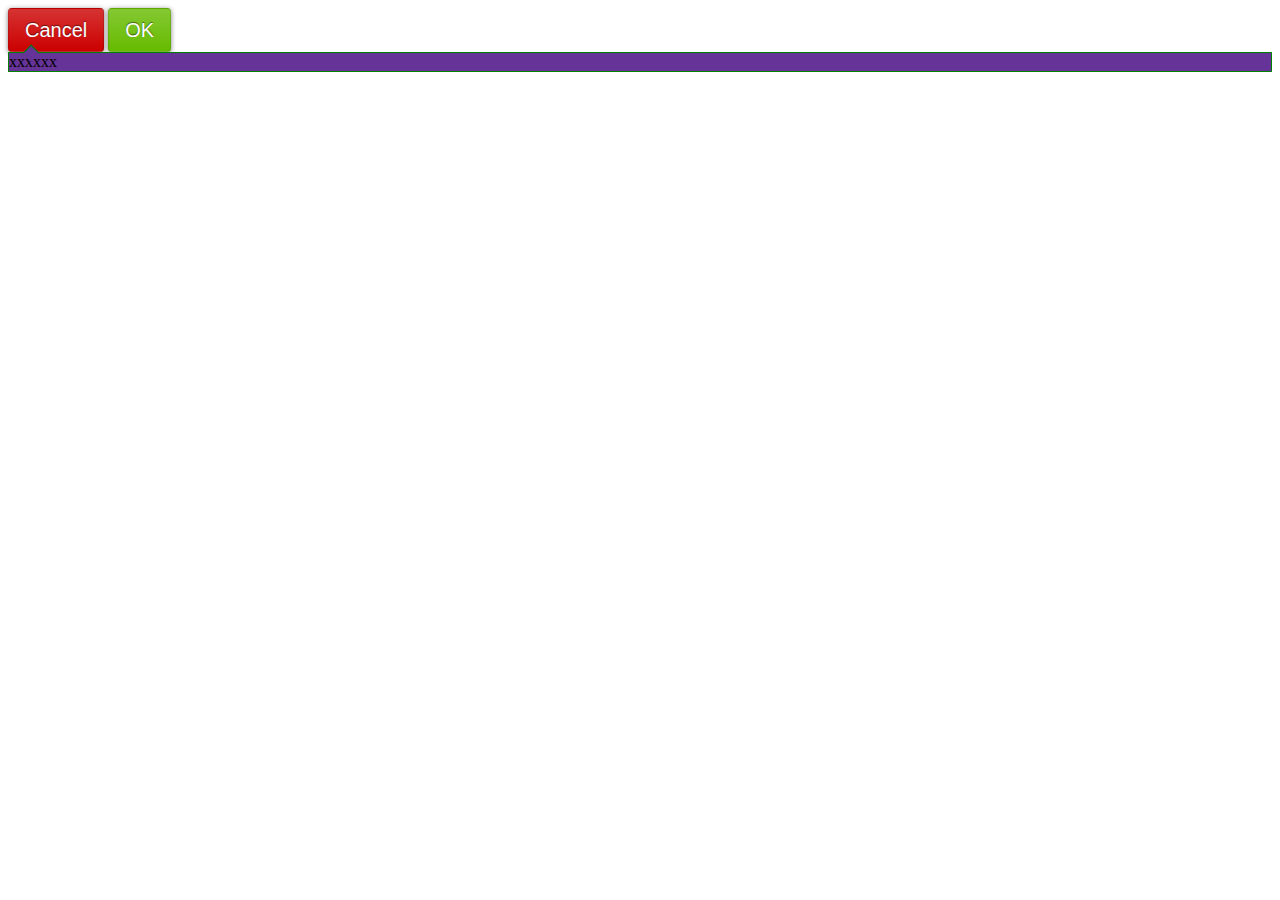
<file: 1/index.html>
<!DOCTYPE html>
<html lang="en">

<head>
    <meta charset="UTF-8">
    <meta http-equiv="X-UA-Compatible" content="IE=edge">
    <meta name="viewport" content="width=device-width, initial-scale=1.0">
    <title>Document</title>
    <link rel="stylesheet" href="./style.css" type="text/css" />
</head>

<body>
    <button class="cancel">Cancel</button>
    <button class="ok">OK</button>
    <div class="box">
        <div class="callout">xxxxxx</div>
    </div>
</body>

</html>
</file>
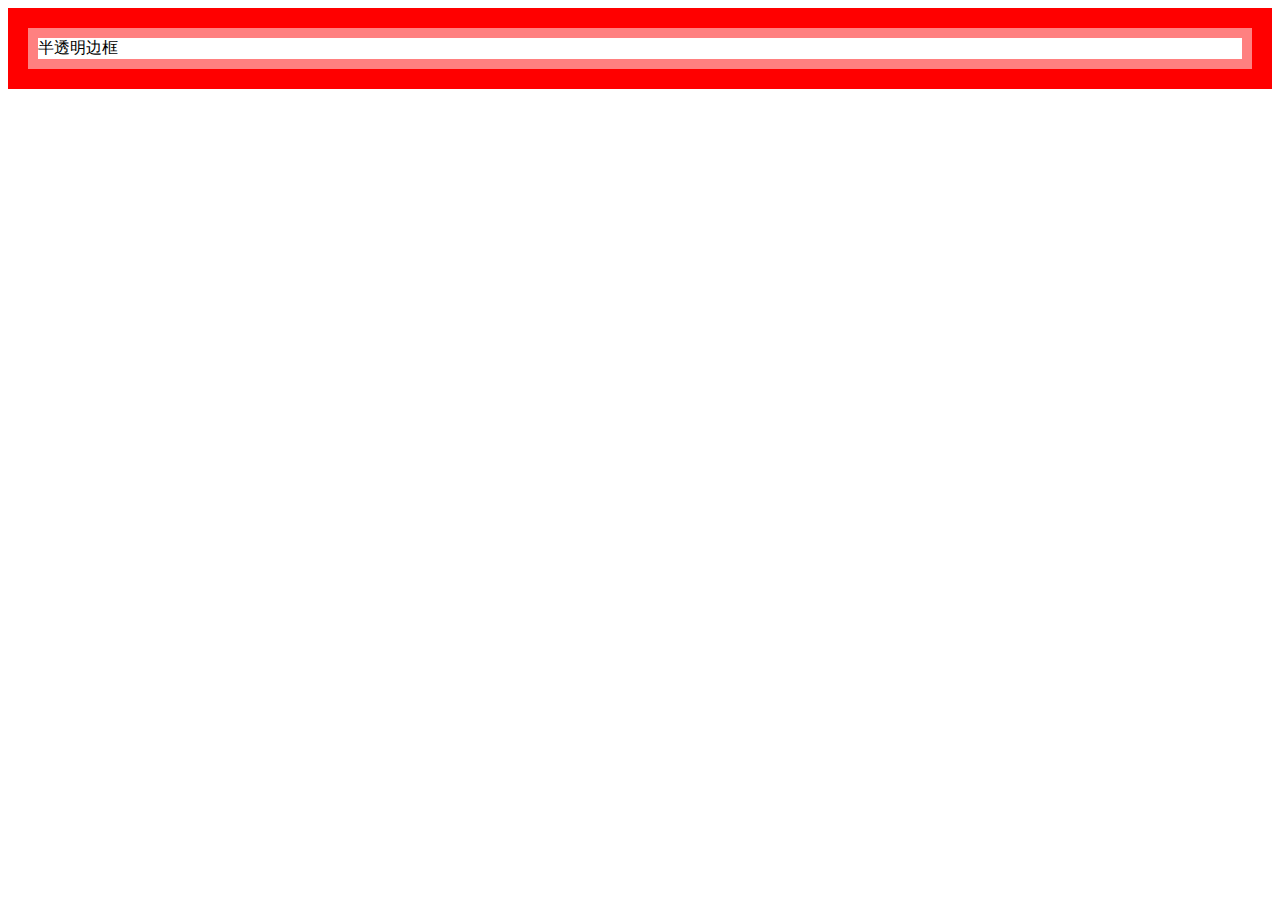
<file: 2.背景与边框/1.半透明边框/index.html>
<!DOCTYPE html>
<html lang="en">

<head>
    <meta charset="UTF-8">
    <meta http-equiv="X-UA-Compatible" content="IE=edge">
    <meta name="viewport" content="width=device-width, initial-scale=1.0">
    <title>Document</title>
    <link rel="stylesheet" href="./style.css" type="text/css" />
</head>

<body>
    <div class="box">
        <div class="border">半透明边框</div>
    </div>
</body>

</html>
</file>
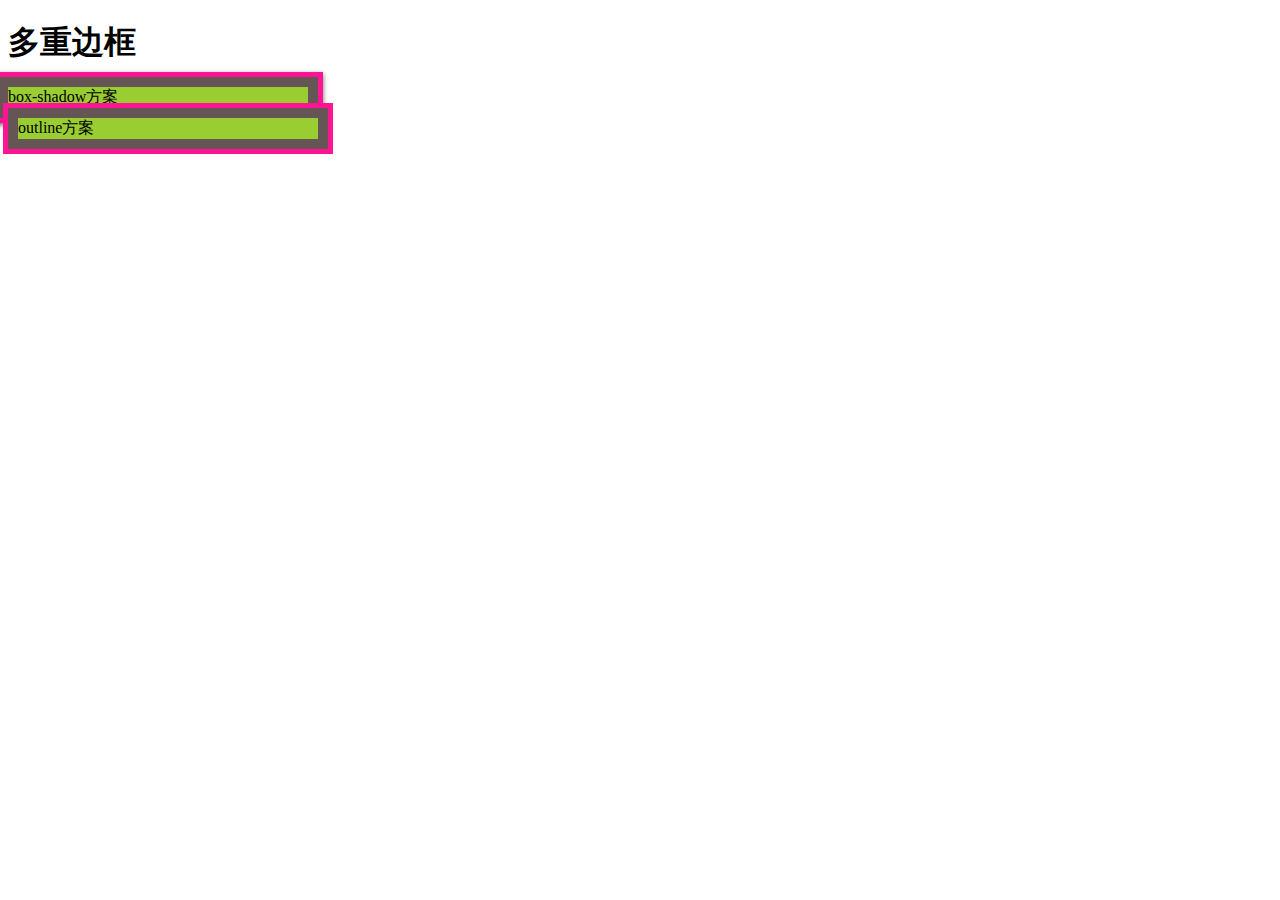
<file: 2.背景与边框/2.多重边框/index.html>
<!DOCTYPE html>
<html lang="en">

<head>
    <meta charset="UTF-8">
    <meta http-equiv="X-UA-Compatible" content="IE=edge">
    <meta name="viewport" content="width=device-width, initial-scale=1.0">
    <title>Document</title>
    <link rel="stylesheet" href="./style.css" type="text/css" />
</head>

<body>
    <h1>多重边框</h1>
    <div class="box box-shadow">
        box-shadow方案
    </div>
    <div class="box outline">
        outline方案
    </div>
</body>

</html>
</file>
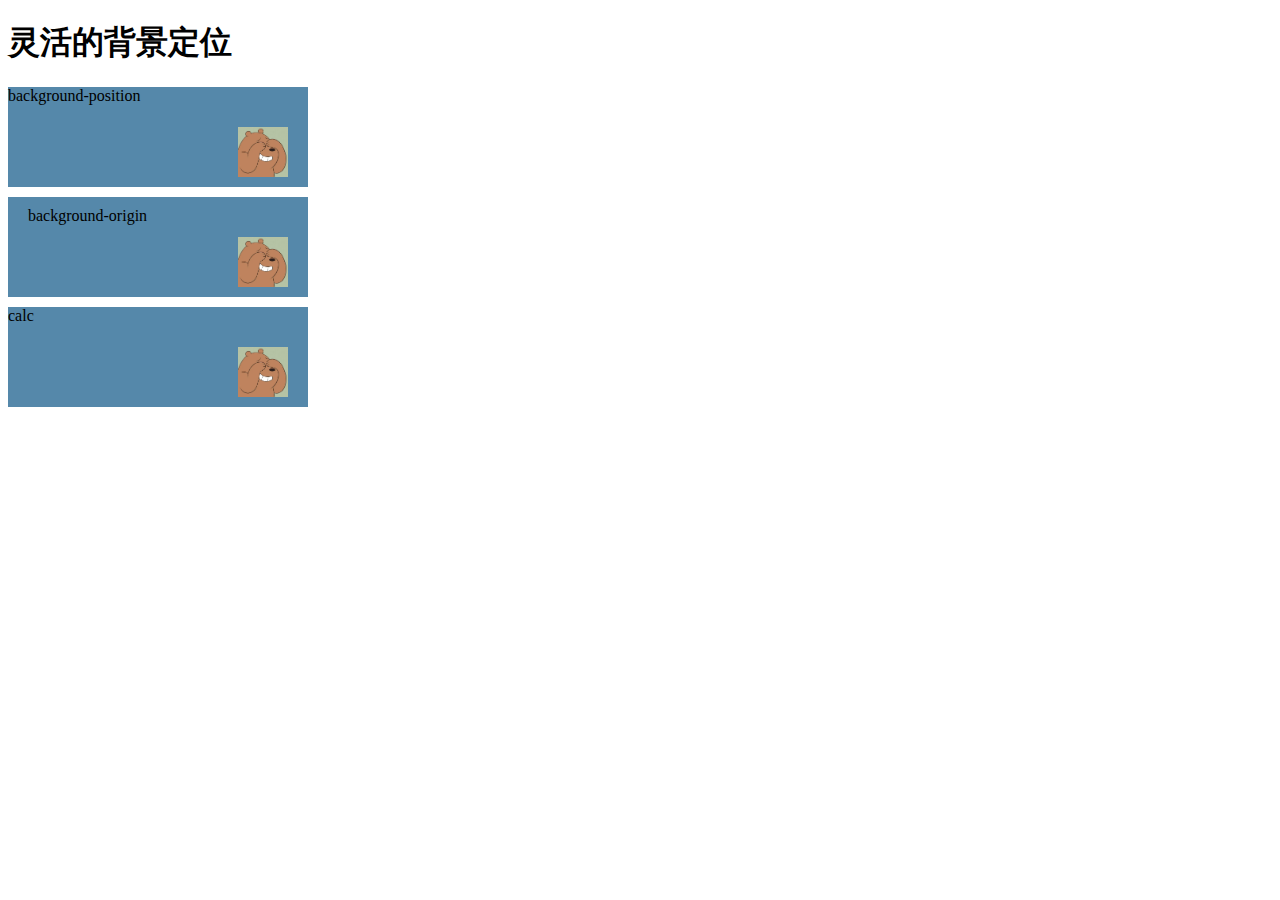
<file: 2.背景与边框/3.灵活的背景定位/index.html>
<!DOCTYPE html>
<html lang="en">

<head>
    <meta charset="UTF-8">
    <meta http-equiv="X-UA-Compatible" content="IE=edge">
    <meta name="viewport" content="width=device-width, initial-scale=1.0">
    <title>Document</title>
    <link rel="stylesheet" href="./style.css" type="text/css" />
</head>

<body>
    <h1>灵活的背景定位</h1>
    <div class="box bg-position">
        background-position
    </div>
    <div class="box bg-origin">
        background-origin
    </div>
    <div class="box calc">
        calc
    </div>
</body>

</html>
</file>
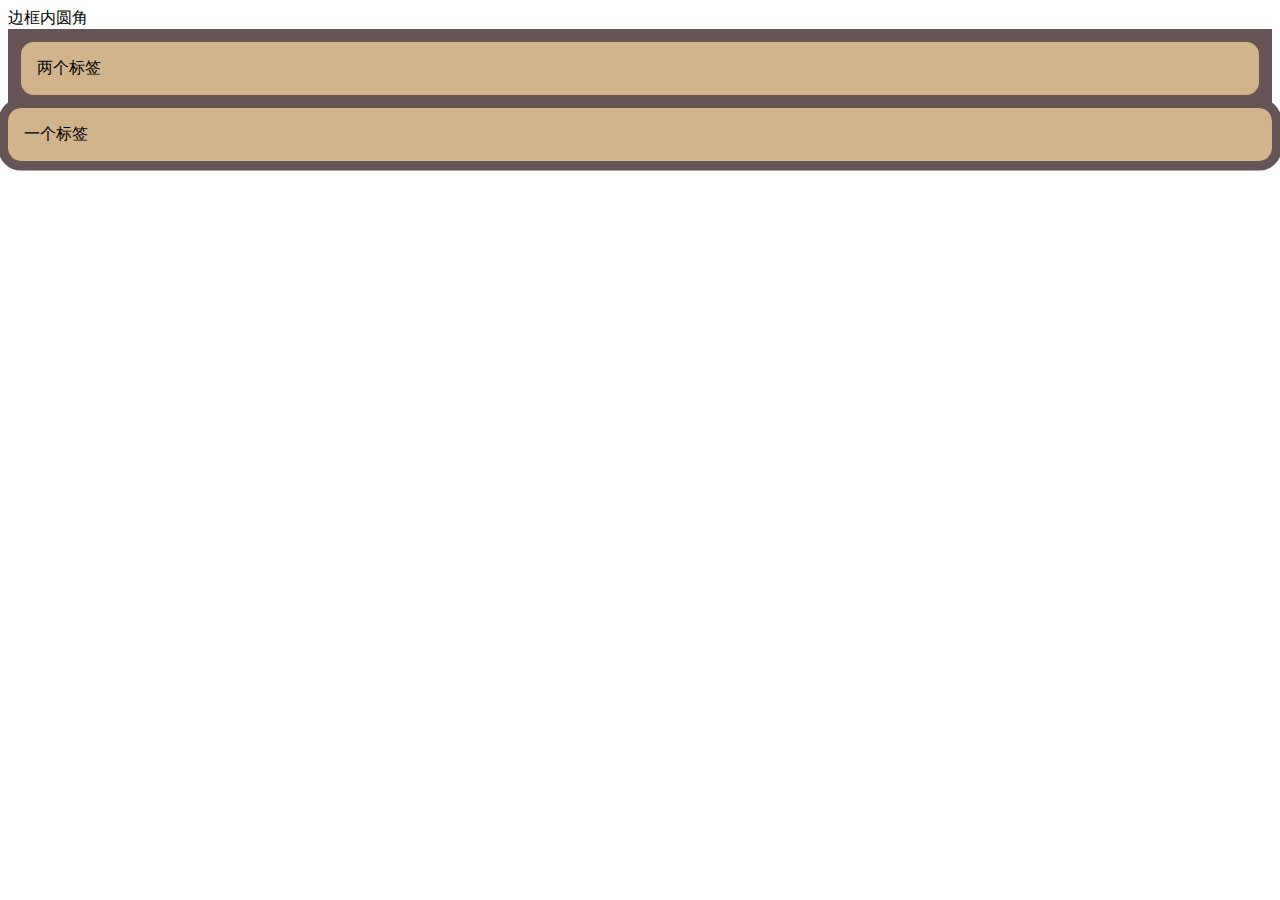
<file: 2.背景与边框/4.边框内圆角/index.html>
<!DOCTYPE html>
<html lang="en">
<head>
    <meta charset="UTF-8">
    <meta http-equiv="X-UA-Compatible" content="IE=edge">
    <meta name="viewport" content="width=device-width, initial-scale=1.0">
    <title>Document</title>
    <link rel="stylesheet" href="./style.css" type="text/css" />
</head>
<body>
    <div>
        边框内圆角
    </div>
    <div class="box1">
        <div>
            两个标签
        </div>
    </div>
    <div class="box2">一个标签</div>
</body>
</html>
</file>
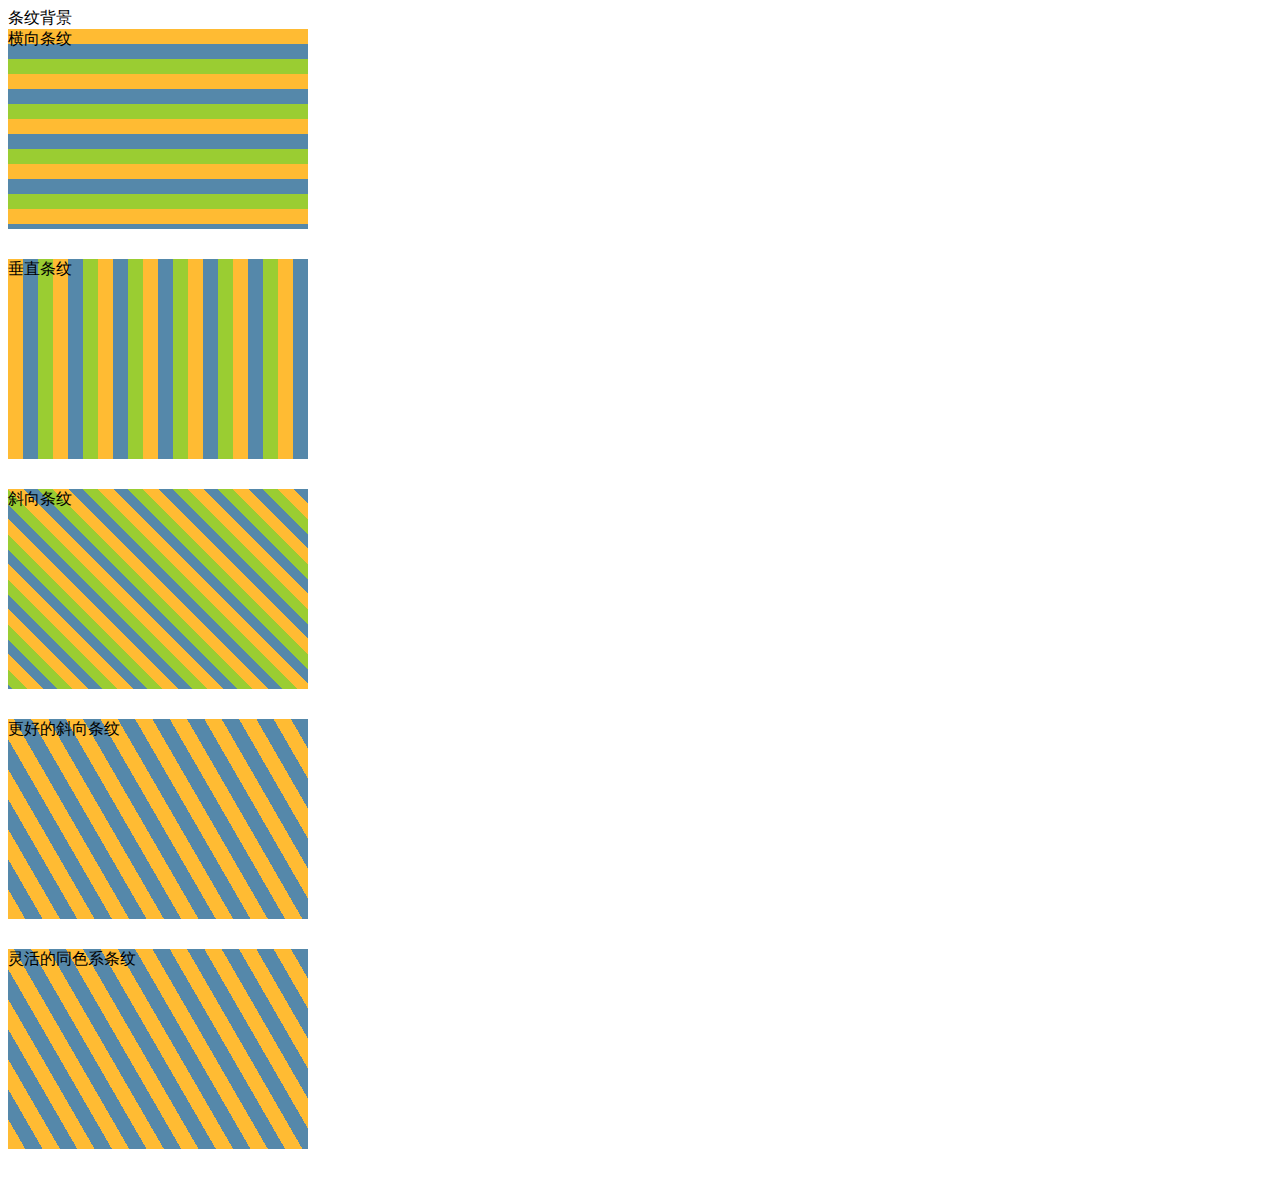
<file: 2.背景与边框/5.条纹背景/index.html>
<!DOCTYPE html>
<html lang="en">
<head>
    <meta charset="UTF-8">
    <meta http-equiv="X-UA-Compatible" content="IE=edge">
    <meta name="viewport" content="width=device-width, initial-scale=1.0">
    <title>Document</title>
    <link rel="stylesheet" href="./style.css" type="text/css" />
</head>
<body>
    <div>
        条纹背景
    </div>
    <div class="box box1">
        横向条纹
    </div>
    <div class="box box2">
        垂直条纹
    </div>
    <div class="box box3">
        斜向条纹
    </div>
    <div class="box box4">
        更好的斜向条纹
    </div>
    <div class="box box5">
        灵活的同色系条纹
    </div>
</body>
</html>
</file>
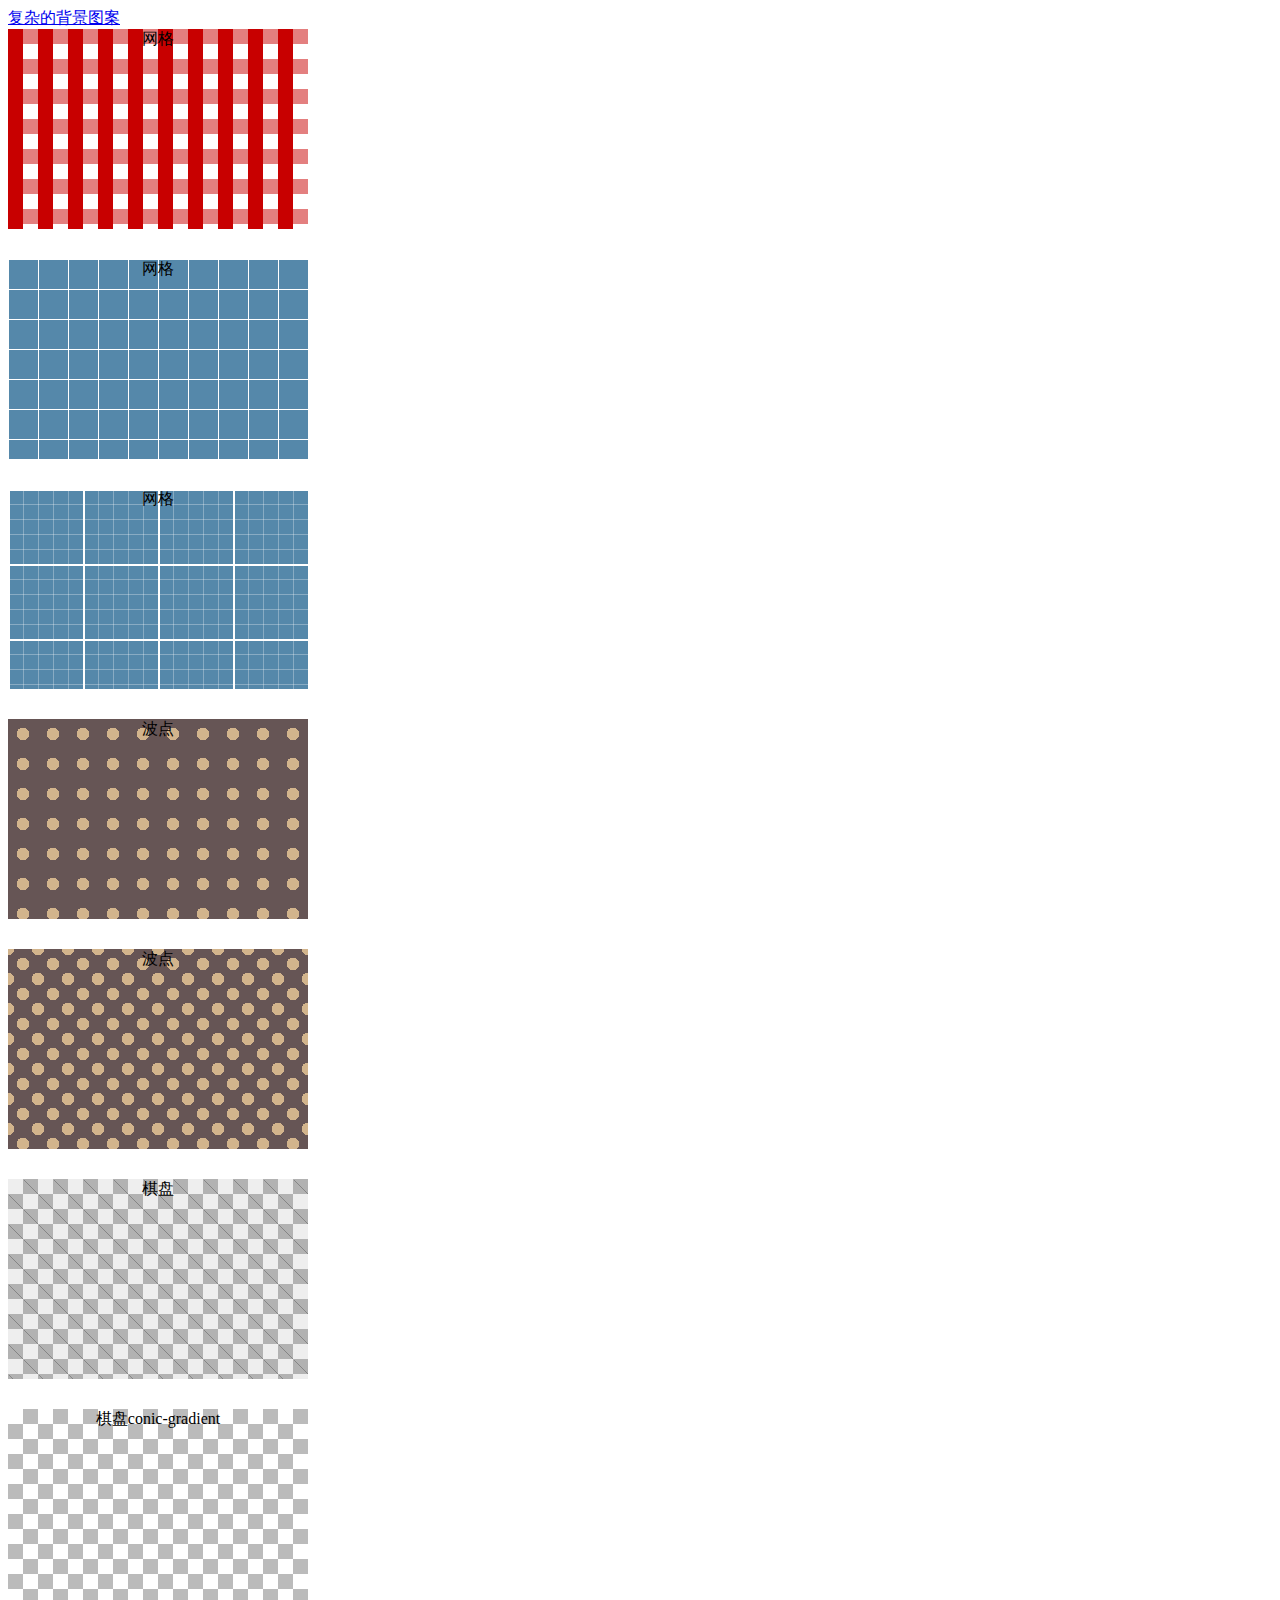
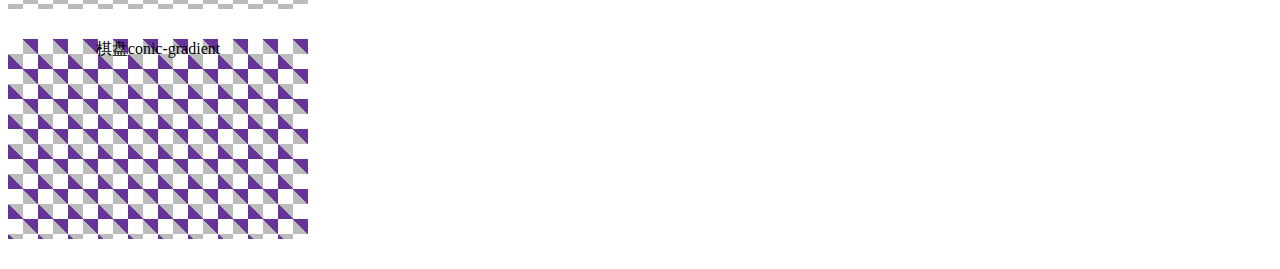
<file: 2.背景与边框/6.复杂的背景图案/index.html>
<!DOCTYPE html>
<html lang="en">

<head>
    <meta charset="UTF-8">
    <meta http-equiv="X-UA-Compatible" content="IE=edge">
    <meta name="viewport" content="width=device-width, initial-scale=1.0">
    <title>Document</title>
    <link rel="stylesheet" href="./style.css" type="text/css" />
</head>

<body>
    <div>
        <a href="https://projects.verou.me/css3patterns/" target="_blank">复杂的背景图案</a>
    </div>
    <div class="box box1">
        网格
    </div>
    <div class="box box2">
        网格
    </div>
    <div class="box box3">
        网格
    </div>
    <div class="box box4">
        波点
    </div>
    <div class="box box5">
        波点
    </div>
    <div class="box box6">
        棋盘
    </div>
    <div class="box box7">
        棋盘conic-gradient
    </div>
    <div class="box box8">
        棋盘conic-gradient
    </div>
</body>

</html>
</file>
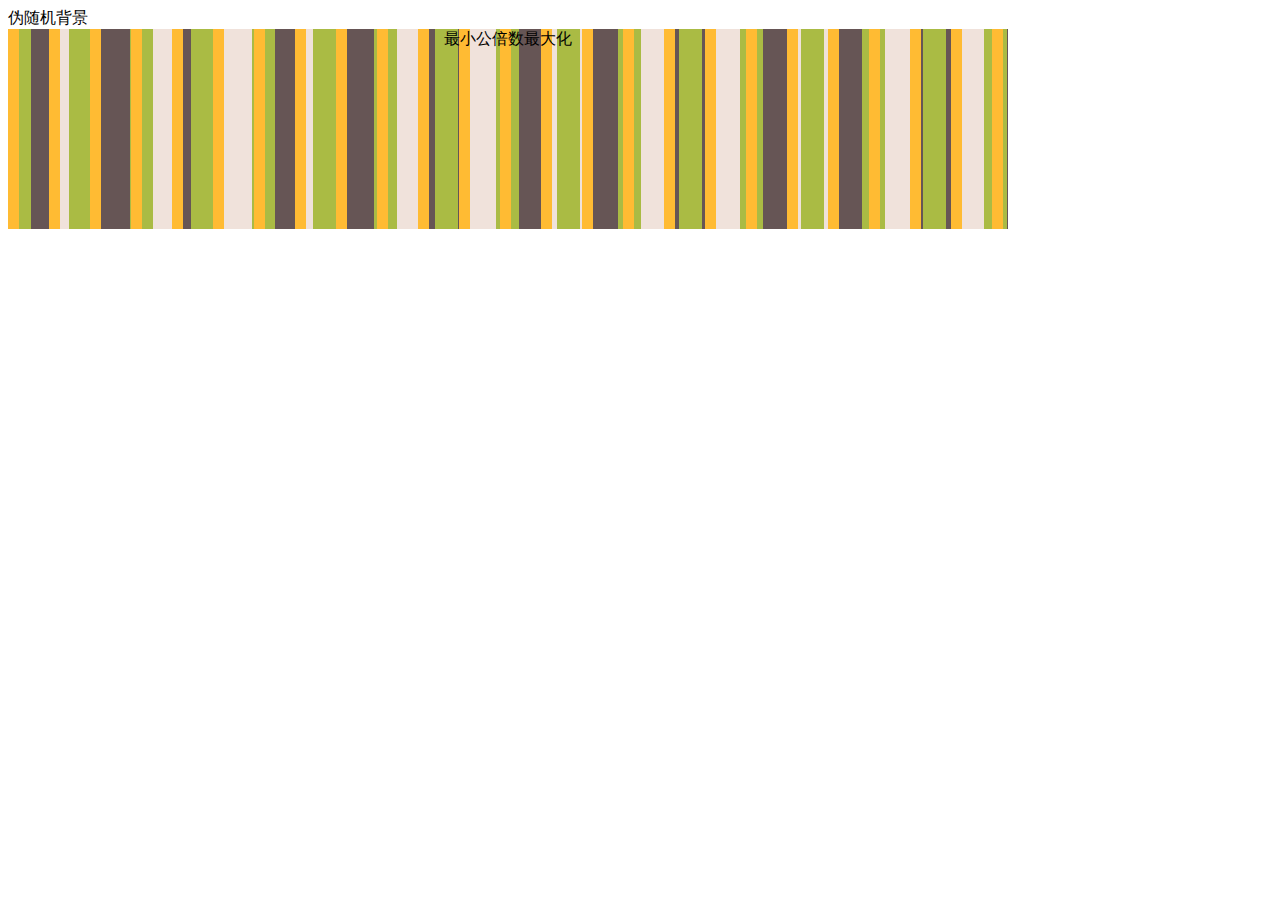
<file: 2.背景与边框/7.伪随机背景/index.html>
<!DOCTYPE html>
<html lang="en">

<head>
    <meta charset="UTF-8">
    <meta http-equiv="X-UA-Compatible" content="IE=edge">
    <meta name="viewport" content="width=device-width, initial-scale=1.0">
    <title>Document</title>
    <link rel="stylesheet" href="./style.css" type="text/css" />
</head>

<body>
    <div>
        伪随机背景
    </div>
    <div class="box box1">
        最小公倍数最大化
    </div>
</body>

</html>
</file>
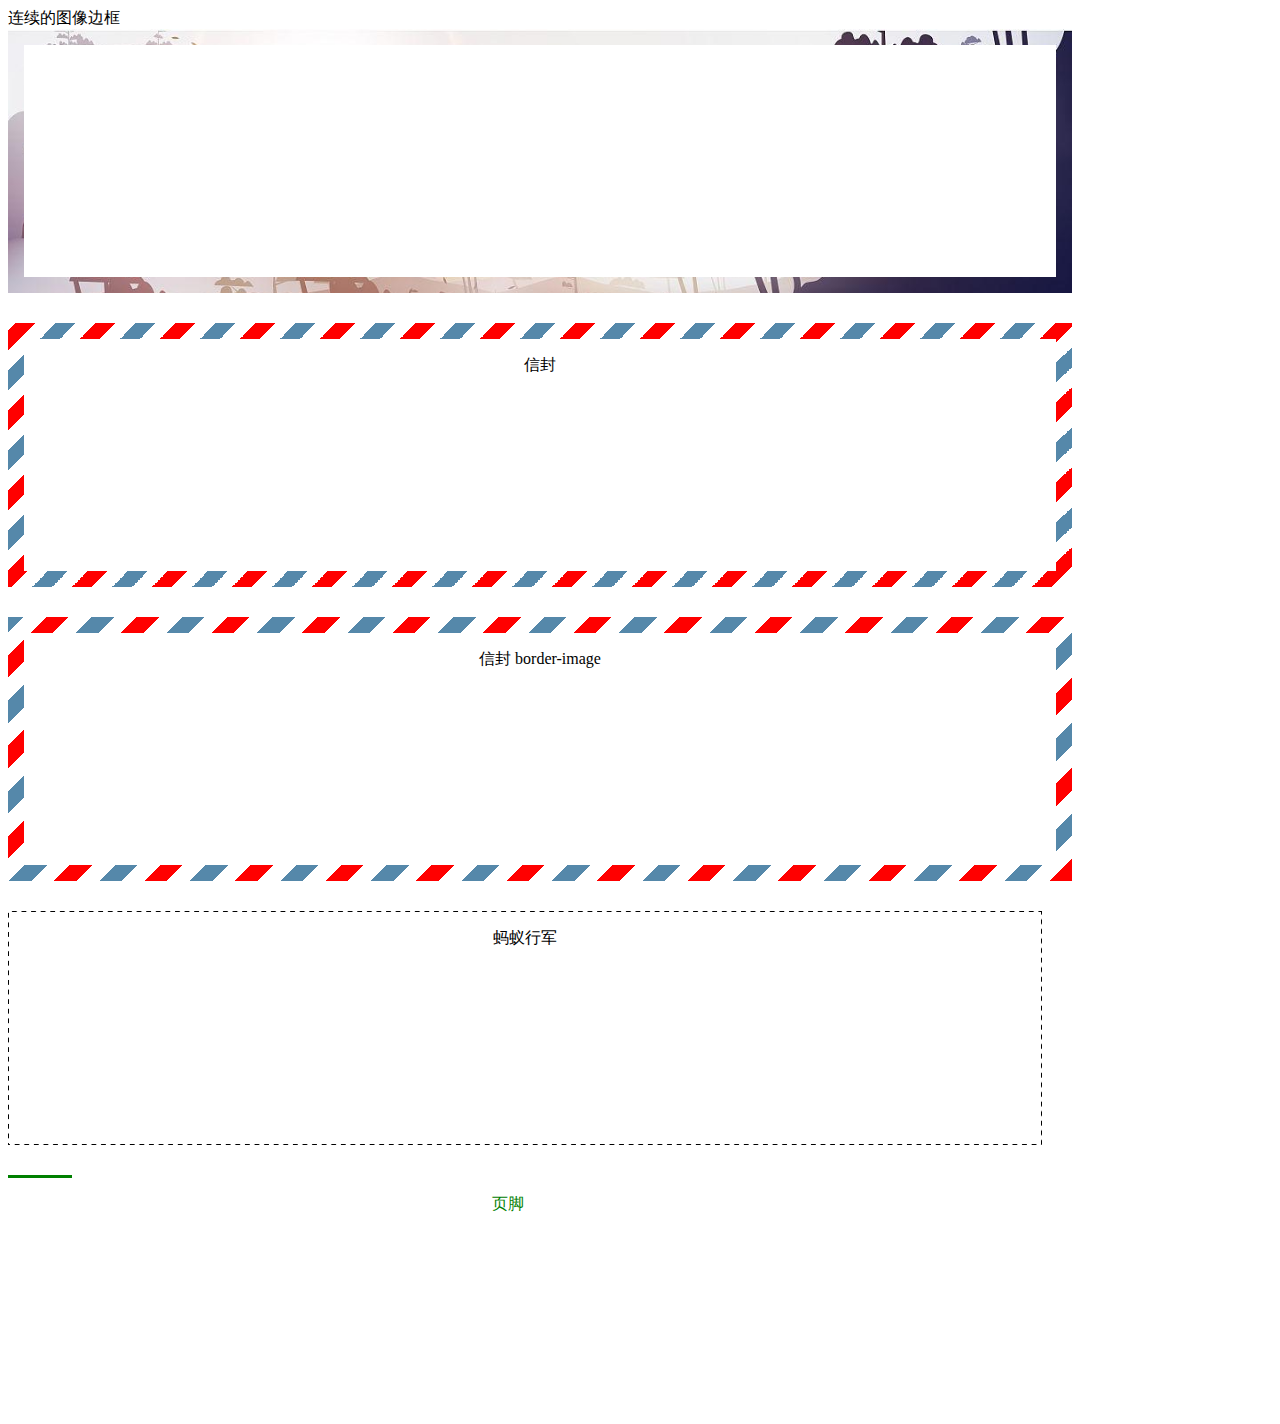
<file: 2.背景与边框/8.连续的图像边框/index.html>
<!DOCTYPE html>
<html lang="en">

<head>
    <meta charset="UTF-8">
    <meta http-equiv="X-UA-Compatible" content="IE=edge">
    <meta name="viewport" content="width=device-width, initial-scale=1.0">
    <title>Document</title>
    <link rel="stylesheet" href="./style.css" type="text/css" />
</head>

<body>
    <div>
        连续的图像边框
    </div>
    <div class="box box1">
        
    </div>
    <div class="box box2">
        信封
    </div>
    <div class="box box3">
        信封 border-image
    </div>
    <div class="box box4">
        蚂蚁行军
    </div>
    <div class="box box5">
        页脚
    </div>
</body>

</html>
</file>
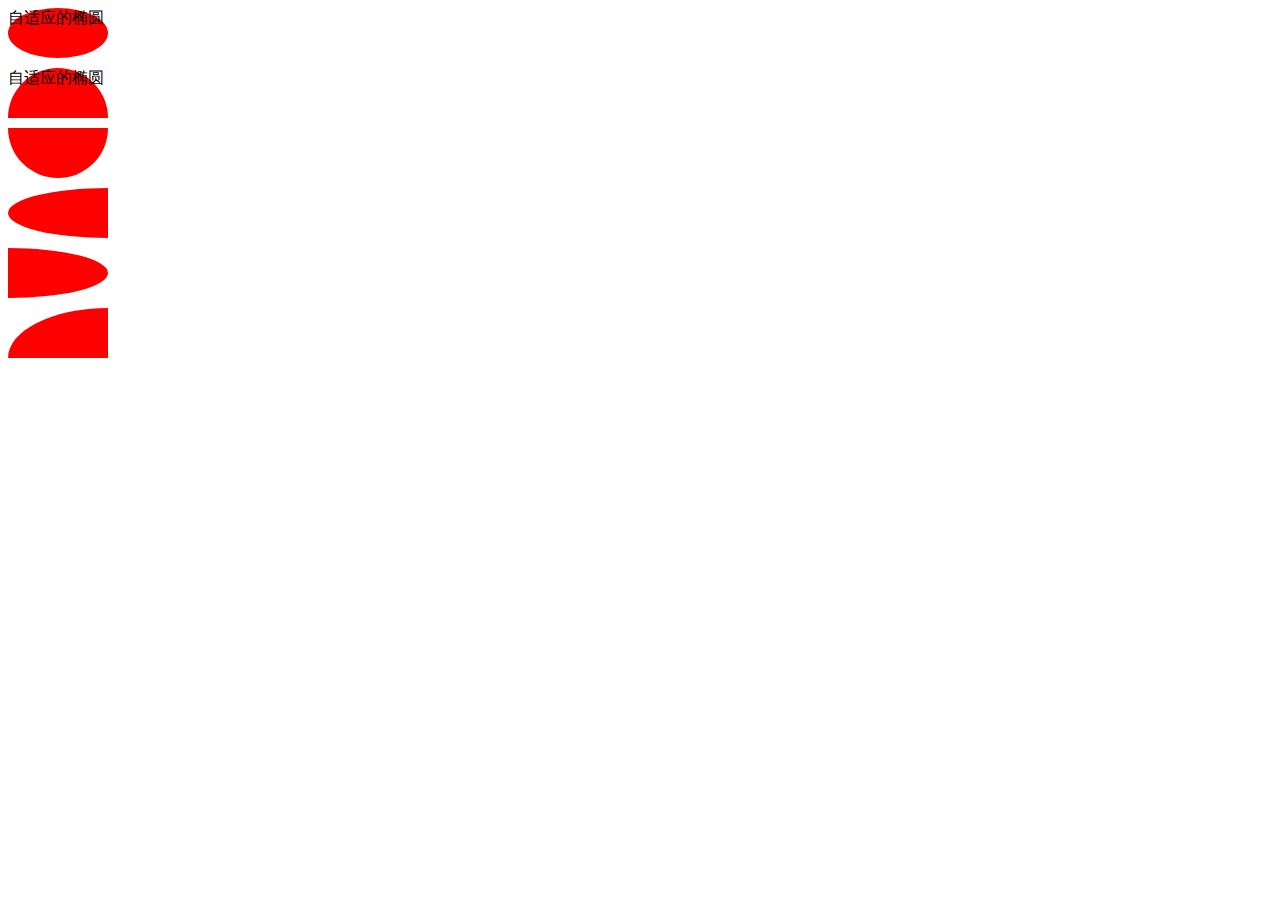
<file: 3.形状/1.自适应的椭圆/index.html>
<!DOCTYPE html>
<html lang="en">

<head>
    <meta charset="UTF-8">
    <meta http-equiv="X-UA-Compatible" content="IE=edge">
    <meta name="viewport" content="width=device-width, initial-scale=1.0">
    <title>Document</title>
    <link rel="stylesheet" href="./style.css" type="text/css" />
</head>

<body>
    <div class="box box1">
        自适应的椭圆
    </div>
    <div class="box box2">
        自适应的椭圆
    </div>
    <div class="box box3"></div>
    <div class="box box4"></div>
    <div class="box box5"></div>
    <div class="box box6"></div>
</body>

</html>
</file>
<file: 1/style.css>
button {
    padding      : .3em .8em;
    border       : 1px solid rgba(0, 0, 0, .1);
    background   : #58a linear-gradient(hsla(0, 0%, 100%, .2), transparent);
    border-radius: .2em;
    box-shadow   : 0 .05em .25em rgba(0, 0, 0, .5);
    color        : white;
    text-shadow  : 0 -.05em .05em rgba(0, 0, 0, .5);
    font-size    : 125%;
    line-height  : 1.5;
}

button.cancel {
    background-color: #c00;
}

button.ok {
    background-color: #6b0;
}

.callout {
    position  : relative;
    background: rebeccapurple;
    border    : 1px solid green;
}

.callout::before {
    content      : '';
    position     : absolute;
    top          : -.4em;
    left         : 1em;
    padding      : .35em;
    background   : inherit;
    border       : inherit;
    border-right : 0;
    border-bottom: 0;
    transform    : rotate(45deg);
}

.box {}
</file>
<file: 2.背景与边框/1.半透明边框/style.css>
.box {
    background: red;
    padding: 20px;
}

.border {
    border         : 10px solid hsla(0, 0%, 100%, .5);
    background     : white;
    background-clip: padding-box;
}
</file>
<file: 2.背景与边框/2.多重边框/style.css>
.box {
    width     : 300px;
    background: yellowgreen;
}

.box-shadow {
    box-shadow: 0 0 0 10px #655,
        0 0 0 15px deeppink,
        0 2px 5px 15px rgba(0, 0, 0, .6);
}

.outline {
    border : 10px solid #655;
    outline: 5px solid deeppink;
}
</file>
<file: 2.背景与边框/3.灵活的背景定位/style.css>
.box {
    width        : 300px;
    height       : 100px;
    background   : yellowgreen;
    margin-bottom: 10px;
    box-sizing   : border-box;
}

.bg-position {
    background         : url('./bg.webp') center center / 50px no-repeat #58a;
    background-position: right 20px bottom 10px;
}

.bg-origin {
    padding          : 10px 20px;
    background       : url('./bg.webp') bottom right/50px no-repeat #58a;
    background-origin: content-box;
}

.calc {
    background         : url('./bg.webp') center center / 50px no-repeat #58a;
    background-position: calc(100% - 20px) calc(100% - 10px);
}
</file>
<file: 2.背景与边框/4.边框内圆角/style.css>
.box1 {
    background: #655;
    padding   : .8em;
}

.box1>div {
    background   : tan;
    border-radius: .8em;
    padding      : 1em;
}

.box2 {
    background   : tan;
    border-radius: .8em;
    padding      : 1em;
    box-shadow   : 0 0 0 .6em #655;
    outline      : .6em solid #655;
}
</file>
<file: 2.背景与边框/5.条纹背景/style.css>
.box {
    width        : 300px;
    height       : 200px;
    margin-bottom: 30px;
}

.box1 {
    background     : linear-gradient(#fb3 33.3%, #58a 0, #58a 66.6%, yellowgreen 0);
    background-size: 100% 45px;
}

.box2 {
    background     : linear-gradient(to right, #fb3 33.3%, #58a 0, #58a 66.6%, yellowgreen 0);
    background-size: 45px 100%;
}

.box3 {
    /* background: repeating-linear-gradient(135deg, #fff, #fff 10px, #000 10px, #000 20px); */
    /* background: linear-gradient(135deg, #fff 25%, #000 25%, #000 50%, #fff 50%, #fff 75%, #000 75%); */

    background: linear-gradient(45deg,
            #fb3 16.67%, #58a 0,
            #58a 33.33%, yellowgreen 0,
            yellowgreen 50%, #fb3 0,
            #fb3 66.67%, #58a 0,
            #58a 83.33%, yellowgreen 0);
    background-size: 45px 45px;
}

.box4 {
    background: repeating-linear-gradient(45deg, #fb3 0, #fb3 25%, #58a 0, #58a 50%);
    background: repeating-linear-gradient(60deg, #fb3, #fb3 15px, #58a 0, #58a 30px);
}

.box5 {
    /* background: repeating-linear-gradient(30deg, #79b 0, #79b 15px, #58a 0, #58a 30px); */

    /* background: #58a;
    background-image: repeating-linear-gradient(30deg,
            hsla(0, 0%, 100%, .1),
            hsla(0, 0%, 100%, .1) 15px,
            transparent 0, transparent 30px); */

    background: repeating-linear-gradient(60deg, #fb3 0 15px, #58a 0 30px);
}
</file>
<file: 2.背景与边框/6.复杂的背景图案/style.css>
.box {
    width        : 300px;
    height       : 200px;
    margin-bottom: 30px;
    text-align   : center;
}

.box1 {
    background: white;
    background-image: linear-gradient(90deg, rgba(200, 0, 0.5) 50%, transparent 0),
        linear-gradient(rgba(200, 0, 0, .5) 50%, transparent 0);
    background-size: 30px 30px;
}

.box2 {
    background: #58a;
    background-image: linear-gradient(white 1px, transparent 0),
        linear-gradient(90deg, white 1px, transparent 0);
    background-size: 30px 30px;
}

.box3 {
    background: #58a;
    background-image: linear-gradient(white 2px, transparent 0),
        linear-gradient(90deg, white 2px, transparent 0),
        linear-gradient(hsla(0, 0%, 100%, .3) 1px, transparent 0),
        linear-gradient(90deg, hsla(0, 0%, 100%, .3) 1px, transparent 0);
    background-size: 75px 75px, 75px 75px, 15px 15px, 15px 15px;
}

.box4 {
    background      : #655;
    background-image: radial-gradient(tan 30%, transparent 0);
    background-size : 30px 30px;
}

.box5 {
    background         : #655;
    background-image   : radial-gradient(tan 30%, transparent 0), radial-gradient(tan 30%, transparent 0);
    background-size    : 30px 30px;
    background-position: 0 0, 15px 15px;
}

.box6 {
    background: #eee;
    background-image: linear-gradient(45deg, #bbb 25%, transparent 0),
        linear-gradient(45deg, transparent 75%, #bbb 0),
        linear-gradient(45deg, #bbb 25%, transparent 0),
        linear-gradient(45deg, transparent 75%, #bbb 0);
    background-image: linear-gradient(45deg, rgba(0, 0, 0, .25) 25%, transparent 0, transparent 75%, rgba(0, 0, 0, .25) 0),
        linear-gradient(45deg, rgba(0, 0, 0, .25) 25%, transparent 0, transparent 75%, rgba(0, 0, 0, .25) 0);
    background-position: 0 0, 15px 15px;
    background-size    : 30px 30px;
}

.box7 {
    background     : conic-gradient(#bbb 0 90deg, transparent 0 180deg, #bbb 0 270deg, transparent 0);
    background-size: 30px 30px;
}

.box8 {
    background: #fff;
    background-image: linear-gradient(45deg, rebeccapurple 25%, transparent 0, transparent 75%, rebeccapurple 0),
        linear-gradient(45deg, #bbb 25%, transparent 0, transparent 75%, #bbb 0);
    background-position: 0 0, 15px 15px;
    background-size    : 30px 30px;
}
</file>
<file: 2.背景与边框/7.伪随机背景/style.css>
.box {
    width        : 1000px;
    height       : 200px;
    margin-bottom: 30px;
    text-align   : center;
}

.box1 {
    background: hsl(20, 40%, 90%);
    background-image: linear-gradient(90deg ,#fb3 11px, transparent 0),
        linear-gradient(90deg, #ab4 23px, transparent 0),
        linear-gradient(90deg, #655 41px, transparent 0);
    background-size: 41px 100%, 61px 100%, 83px 100%;
}
</file>
<file: 2.背景与边框/8.连续的图像边框/style.css>
.box {
    width        : 1000px;
    height       : 200px;
    margin-bottom: 30px;
    text-align   : center;
}

.box1 {
    padding          : 1em;
    border           : 1em solid transparent;
    background       : linear-gradient(white, white), url('./bg.jpeg');
    background-size  : cover;
    background-clip  : padding-box, border-box;
    background-origin: border-box;
}

.box2 {
    padding: 1em;
    border : 1em solid transparent;
    background: linear-gradient(white, white) padding-box,
        repeating-linear-gradient(-45deg, red 0, red 12.5%,
            transparent 0, transparent 25%,
            #58a 0, #58a 37.5%,
            transparent 0, transparent 50%) 0 / 5em 5em;
}

.box3 {
    padding: 1em;
    border : 16px solid transparent;
    border-image: 16 repeating-linear-gradient(-45deg, red 0, red 1em,
            transparent 0, transparent 2em,
            #58a 0, #58a 3em,
            transparent 0, transparent 4em);
}

@keyframes ants {
    to {
        background-position: 100%;
    }
}

.box4 {
    padding: 1em;
    border : 1px solid transparent;
    background: linear-gradient(white, white) padding-box,
        repeating-linear-gradient(45deg, black 0, black 25%, white 0, white 50%) 0/ .6em .6em;
    animation: ants 12s linear infinite;
}

.box5 {
    border-top  : .2em solid transparent;
    border-image: 100% 0 0 linear-gradient(90deg, currentColor 4em, transparent 0);
    padding-top : 1em;
    color:green;
}
</file>
<file: 3.形状/1.自适应的椭圆/style.css>
.box {
    width        : 100px;
    height       : 50px;
    background   : red;
    margin-bottom: 10px;
}

.box1 {
    border-radius: 50%;
}

.box2 {
    border-radius: 50% / 100% 100% 0 0;
}

.box3 {
    border-radius: 50% / 0 0 100% 100%;
}

.box4 {
    border-radius: 100% 0 0 100% / 50%;
}

.box5 {
    border-radius: 0 100% 100% 0 / 50%;
}

.box6 {
    border-radius: 100% 0 0 0;
}
</file>
